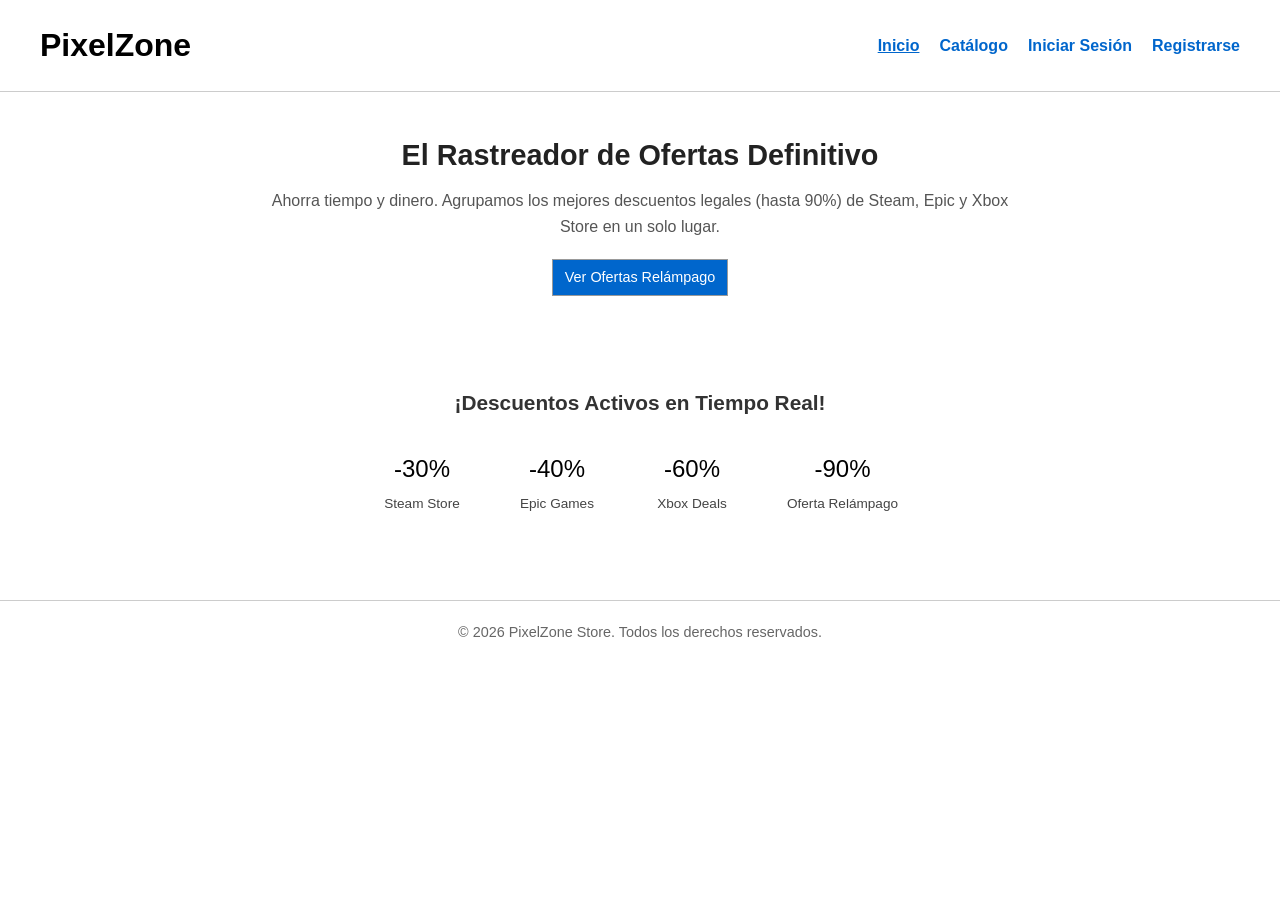
<file: index.html>
<!DOCTYPE html>
<html lang="es">
<head>
    <meta charset="UTF-8">
    <meta name="viewport" content="width=device-width, initial-scale=1.0">
    <title>PixelZone - Inicio</title>
    <link rel="stylesheet" href="styles.css">
</head>
<body>

    <header class="main-header">
        <div class="logo-container">
            <h1>PixelZone</h1>
        </div>
        <nav class="main-nav">
            <ul>
                <li><a href="index.html" class="active">Inicio</a></li>
                <li><a href="catalogo.html" target="_blank">Catálogo</a></li>
                <li><a href="contacto.html" target="_blank">Iniciar Sesión</a></li>
                <li><a href="registro.html" target="_blank">Registrarse</a></li>
            </ul>
        </nav>
    </header>

    <main>
        <section class="hero-section">
            <h2>El Rastreador de Ofertas Definitivo</h2>
            <p>Ahorra tiempo y dinero. Agrupamos los mejores descuentos legales (hasta 90%) de Steam, Epic y Xbox Store en un solo lugar.</p>
            <a href="catalogo.html" target="_blank" class="btn btn-primary">Ver Ofertas Relámpago</a>
        </section>
        
        <section class="discount-banner-container">
            <h3>¡Descuentos Activos en Tiempo Real!</h3>
            <div class="discount-badges-grid">
                <div class="badge-card">
                    <span class="badge-num">-30%</span>
                    <p>Steam Store</p>
                </div>
                <div class="badge-card">
                    <span class="badge-num">-40%</span>
                    <p>Epic Games</p>
                </div>
                <div class="badge-card">
                    <span class="badge-num">-60%</span>
                    <p>Xbox Deals</p>
                </div>
                <div class="badge-card">
                    <span class="badge-num">-90%</span>
                    <p>Oferta Relámpago</p>
                </div>
            </div>
        </section>
    </main>

    <footer class="main-footer">
        <div class="footer-content">
            <p>&copy; 2026 PixelZone Store. Todos los derechos reservados.</p>
        </div>
    </footer>

</body>
</html>
</file>
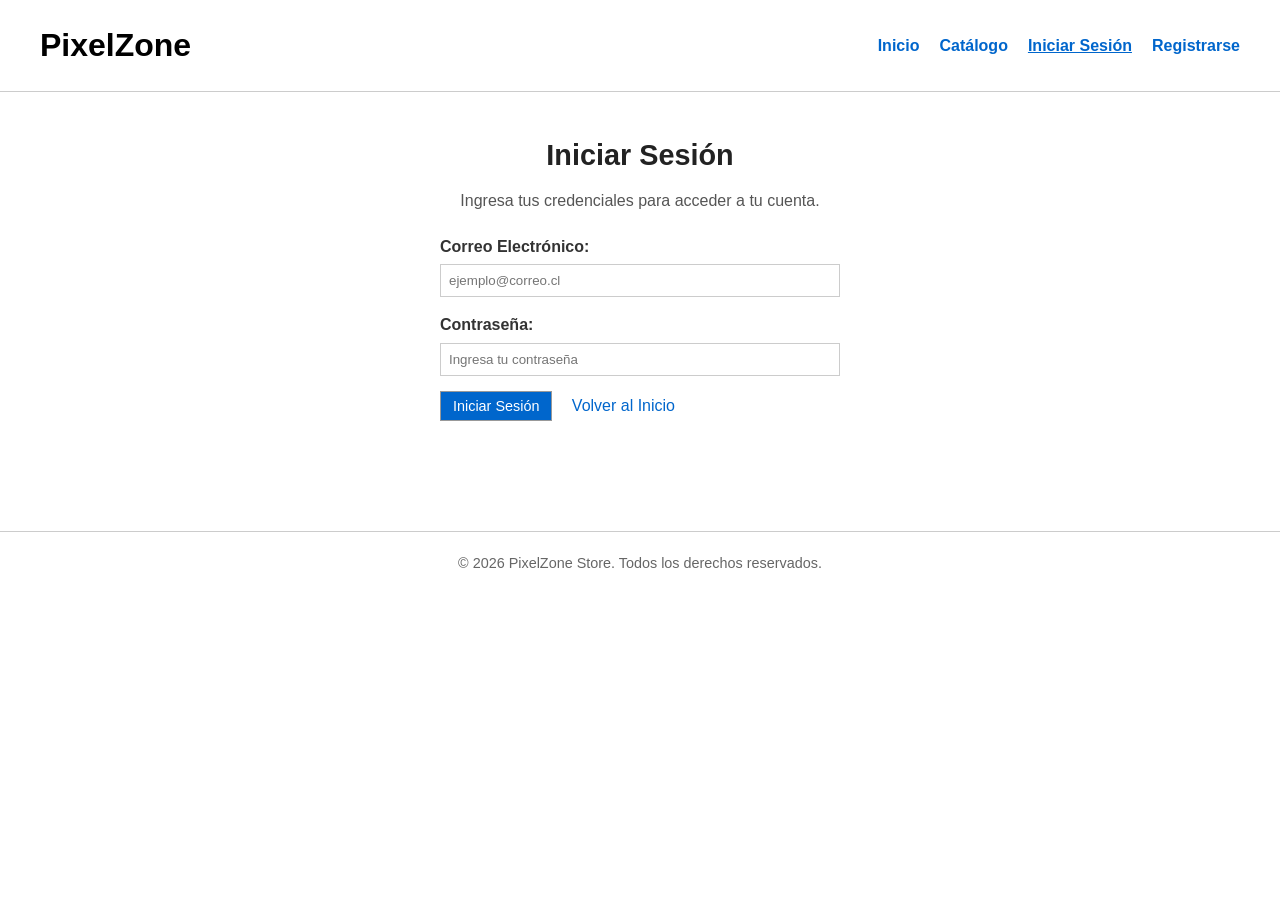
<file: contacto.html>
<!DOCTYPE html>
<html lang="es">
<head>
    <meta charset="UTF-8">
    <meta name="viewport" content="width=device-width, initial-scale=1.0">
    <title>PixelZone - Iniciar Sesión</title>
    <link rel="stylesheet" href="styles.css">
</head>
<body>

    <header class="main-header">
        <div class="logo-container">
            <h1>PixelZone</h1>
        </div>
        <nav class="main-nav">
            <ul>
                <li><a href="index.html">Inicio</a></li>
                <li><a href="catalogo.html" target="_blank">Catálogo</a></li>
                <li><a href="contacto.html" target="_blank" class="active">Iniciar Sesión</a></li>
                <li><a href="registro.html" target="_blank">Registrarse</a></li>
            </ul>
        </nav>
    </header>

    <main class="hero-section">
        <h2>Iniciar Sesión</h2>
        <p>Ingresa tus credenciales para acceder a tu cuenta.</p>

        <form style="max-width: 400px; margin: 20px auto; text-align: left;">
            <div style="margin-bottom: 15px;">
                <label style="display: block; margin-bottom: 5px; font-weight: bold;">Correo Electrónico:</label>
                <input type="email" placeholder="ejemplo@correo.cl" style="width: 100%; padding: 8px; border: 1px solid #ccc;">
            </div>

            <div style="margin-bottom: 15px;">
                <label style="display: block; margin-bottom: 5px; font-weight: bold;">Contraseña:</label>
                <input type="password" placeholder="Ingresa tu contraseña" style="width: 100%; padding: 8px; border: 1px solid #ccc;">
            </div>

            <button type="button" class="btn btn-primary" onclick="alert('Sesión iniciada correctamente')">Iniciar Sesión</button>
            <a href="index.html" style="margin-left: 15px; color: #0066cc; text-decoration: none;">Volver al Inicio</a>
        </form>
    </main>

    <footer class="main-footer">
        <div class="footer-content">
            <p>&copy; 2026 PixelZone Store. Todos los derechos reservados.</p>
        </div>
    </footer>

</body>
</html>
</file>
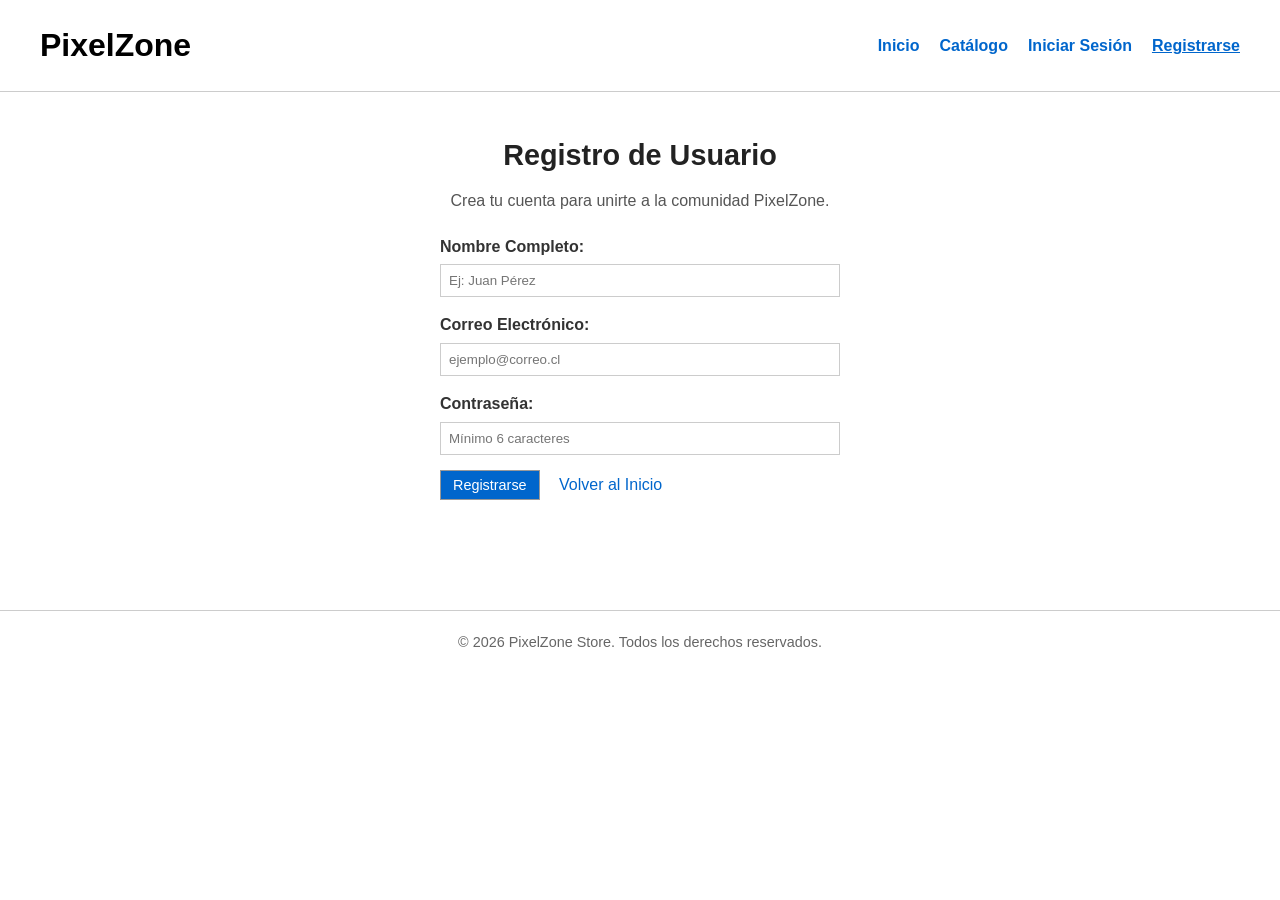
<file: registro.html>
<!DOCTYPE html>
<html lang="es">
<head>
    <meta charset="UTF-8">
    <meta name="viewport" content="width=device-width, initial-scale=1.0">
    <title>PixelZone - Registro</title>
    <link rel="stylesheet" href="styles.css">
</head>
<body>

    <header class="main-header">
        <div class="logo-container">
            <h1>PixelZone</h1>
        </div>
        <nav class="main-nav">
            <ul>
                <li><a href="index.html">Inicio</a></li>
                <li><a href="catalogo.html" target="_blank">Catálogo</a></li>
                <li><a href="contacto.html" target="_blank">Iniciar Sesión</a></li>
                <li><a href="registro.html" target="_blank" class="active">Registrarse</a></li>
            </ul>
        </nav>
    </header>

    <main class="hero-section">
        <h2>Registro de Usuario</h2>
        <p>Crea tu cuenta para unirte a la comunidad PixelZone.</p>
      <form style="max-width: 400px; margin: 20px auto; text-align: left;">
            <div style="margin-bottom: 15px;">
                <label style="display: block; margin-bottom: 5px; font-weight: bold;">Nombre Completo:</label>
                <input type="text" placeholder="Ej: Juan Pérez" style="width: 100%; padding: 8px; border: 1px solid #ccc;">
            </div>

            <div style="margin-bottom: 15px;">
                <label style="display: block; margin-bottom: 5px; font-weight: bold;">Correo Electrónico:</label>
                <input type="email" placeholder="ejemplo@correo.cl" style="width: 100%; padding: 8px; border: 1px solid #ccc;">
            </div>

            <div style="margin-bottom: 15px;">
                <label style="display: block; margin-bottom: 5px; font-weight: bold;">Contraseña:</label>
                <input type="password" placeholder="Mínimo 6 caracteres" style="width: 100%; padding: 8px; border: 1px solid #ccc;">
            </div>

            <button type="button" class="btn btn-primary" onclick="alert('Registro exitoso')">Registrarse</button>
            <a href="index.html" style="margin-left: 15px; color: #0066cc; text-decoration: none;">Volver al Inicio</a>
        </form>
    </main>

    <footer class="main-footer">
        <div class="footer-content">
            <p>&copy; 2026 PixelZone Store. Todos los derechos reservados.</p>
        </div>
    </footer>

</body>
</html>
</file>
<file: styles.css>
*{
  margin: 0;
  padding: 0;
  box-sizing: border-box;
  font-family: Arial, sans-serif;
}

body {
    background-color: #ffffff;
    color: #333;
    line-height: 1.6;
}

.main-header {
    display: flex;
    justify-content: space-between;
    align-items: center;
    padding: 20px 40px;
    border-bottom: 1px solid #ccc;
    background-color: #ffffff;
}

.main-header h1 {
    color: #000;
}

.main-nav ul {
    display: flex;
    list-style: none;
    gap: 20px;
}

.main-nav a {
    text-decoration: none;
    color: #0066cc;
    font-weight: bold;
}

.main-nav a:hover, .main-nav a.active {
    text-decoration: underline;
}

.hero-section {
    text-align: center;
    padding: 40px 20px;
    margin: 0 auto;
    max-width: 800px;
}

.hero-section h2 {
    font-size: 1.8rem;
    margin-bottom: 10px;
    color: #222;
}

.hero-section p {
    margin-bottom: 20px;
    color: #555;
}

.btn {
    display: inline-block;
    padding: 6px 12px;
    background-color: #f0f0f0;
    color: #000000;
    border: 1px solid #999999;
    text-decoration: none;
    font-weight: normal;
    font-size: 0.9rem;
    border-radius: 0;
}

.btn-primary {
    background-color: #0066cc;
    color: white;
}

.btn-primary:hover {
    background-color: #004d99;
}

.discount-banner-container {
    text-align: center;
    margin: 30px auto;
    max-width: 800px;
    padding: 20px;
}

.discount-banner-container h3 {
    margin-bottom: 15px;
    color: #333;
    font-size: 1.3rem;
}

.discount-badges-grid {
    display: flex;
    justify-content: center;
    gap: 15px;
    flex-wrap: wrap;
}

.badge-card {
    background-color: #fff;
    border: none; 
    padding: 15px 20px;
    text-align: center;
    min-width: 120px;
}

.badge-card .badge-num {
    display: block;
    font-size: 1.5rem;
    font-weight: normal;
    color: #000000;
}

.badge-card p {
    margin-top: 5px;
    font-size: 0.85rem;
    color: #444;
}

.main-footer {
    text-align: center;
    padding: 20px;
    border-top: 1px solid #ccc;
    margin-top: 50px;
    color: #666;
    font-size: 0.9rem;
}

.catalog-section {
    padding: 30px 20px;
    text-align: center;
    max-width: 1000px;
    margin: 0 auto;
}

.catalog-section h2 {
    margin-bottom: 25px;
    color: #222;
}

.products-grid {
    display: flex;
    justify-content: center;
    gap: 20px;
    flex-wrap: wrap;
}

.product-card {
    background-color: #ffffff;
    border: none; 
    padding: 10px;
    width: 260px;
    text-align: center;
    box-shadow: none;
}

.product-card img {
    width: 100%;
    height: 130px;
    object-fit: cover;
    border-radius: 0; 
    margin-bottom: 8px;
    border: 1px solid #ddd;
}

.product-card h3 {
    font-size: 1.1rem;
    margin-bottom: 5px;
}

.product-card .genre {
    font-size: 0.85rem;
    color: #666;
    margin-bottom: 10px;
}

.price-container {
    margin: 12px 0;
    display: flex;
    justify-content: center;
    align-items: center;
    gap: 8px;
}

.old-price {
    text-decoration: none;
    color: #777;
    font-size: 0.85rem;
}

.new-price {
    font-weight: normal;
    color: #000000;
    font-size: 1.1rem;
}

.discount-badge {
    background-color: transparent;
    color: #555555;
    padding: 0;
    font-size: 0.85rem;
    font-weight: normal;
    border-radius: 0;
}
</file>
